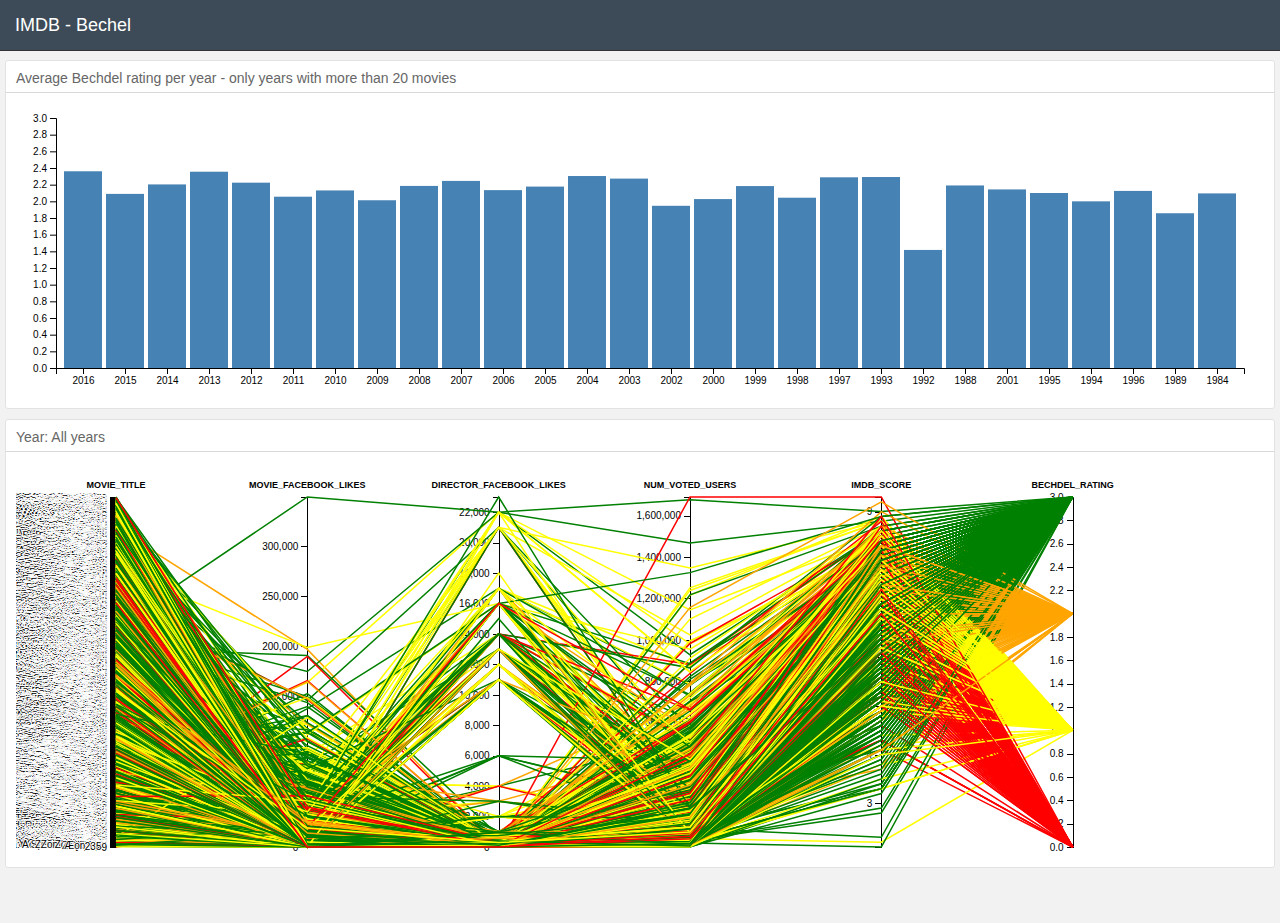
<file: index.html>
<!DOCTYPE html>
<style>
    .zoom {
        cursor: move;
        fill: none;
        pointer-events: all;
    }

    .area {
        fill: steelblue;
        clip-path: url(#clip);
    }
</style>

<!--[if lt IE 7]>      <html class="no-js lt-ie9 lt-ie8 lt-ie7"> <![endif]-->
<!--[if IE 7]>         <html class="no-js lt-ie9 lt-ie8"> <![endif]-->
<!--[if IE 8]>         <html class="no-js lt-ie9"> <![endif]-->
<!--[if gt IE 8]><!-->
<html class="no-js"> <!--<![endif]-->

<head>
  <meta charset="utf-8">
  <meta http-equiv="X-UA-Compatible" content="IE=edge">
  <meta name="description" content="">
  <meta name="viewport" content="width=device-width, initial-scale=1">

  <title>IMDB - Bechel</title>
  <link rel="stylesheet" href="./static/lib/css//bootstrap.min.css">
  <link rel="stylesheet" href="./static/lib/css/keen-dashboards.css">
  <link rel="stylesheet" href="./static/css/bar.css">
  <link rel="stylesheet" href="./static/css/barchart.css">
  <link rel="stylesheet" href="./static/css/normalise.css">
  <link rel="stylesheet" href="./static/css/pc.css">
  

</head>
<body class="application">
  <!--[if lt IE 7]>
      <p class="browsehappy">You are using an <strong>outdated</strong> browser. Please <a href="http://browsehappy.com/">upgrade your browser</a> to improve your experience.</p>
  <![endif]-->
  <div class="navbar navbar-inverse navbar-fixed-top" role="navigation">
    <div class="container-fluid">
      <div class="navbar-header">
        <a class="navbar-brand" href="./">IMDB - Bechel</a>
      </div>
    </div>
  </div>

  <div class="container-fluid">
    
    <!-- plots -->
    <div class="row">
      <div class="col">
        <div class="chart-wrapper">

          <div class="chart-title">
            Average Bechdel rating per year - only years with more than <span id="threshold-label">??</span> movies
          </div>
          <div class="chart-stage">
            <div id ="bar-chart"></div>
          </div>
        </div>
      </div>
    </div><!-- row -->
      <div class="row">
      <div class="col">
        <div class="chart-wrapper">

          <div class="chart-title">
              Year: <span id="year-label">All years</span>
          </div>
          <div class="chart-stage">
              <div id ="pc-chart"></div>
          </div>
        </div>
      </div>
    </div> <!-- row -->

</div>

  <script src="./static/lib/js/jquery.min.js"></script>
  <script src="./static/lib/js/bootstrap.min.js"></script>
  <script src="./static/lib/js/d3.min.js"></script>
  <script src="./static/lib/js/crossfilter.min.js"></script>
  <script src="./static/lib/js/queue.js" type='text/javascript'></script>
  <!-- Modules -->

  
  <script src="./static/js/pc.js"></script>
  <script src="./static/js/bar.js"></script>
  <script src="./static/js/barchart.js"></script>
  <script src="./static/js/main.js"></script>

</body>
</html>
</file>
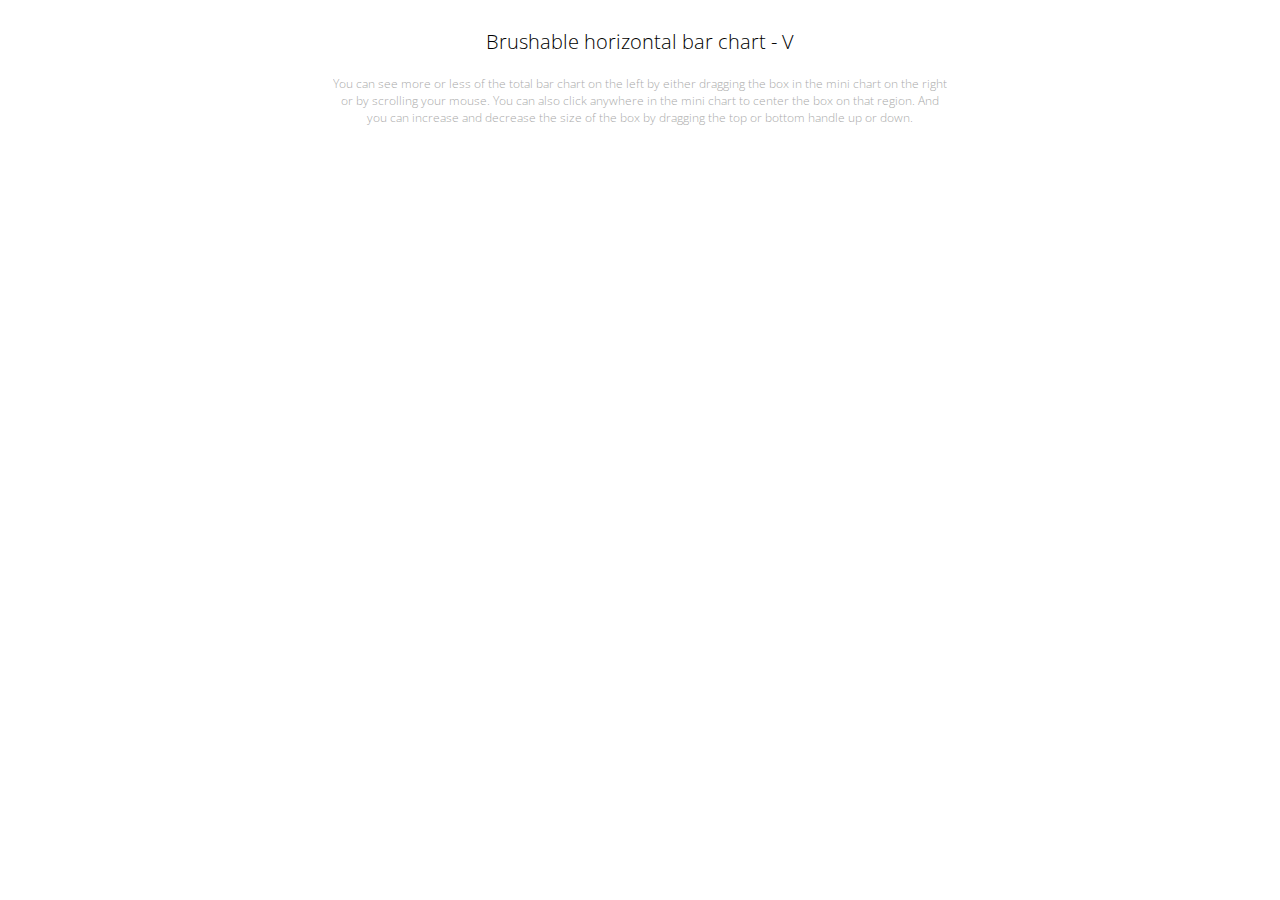
<file: brushBar-v3.html>
<!DOCTYPE html>
<head>
  <!-- Based on http://bl.ocks.org/nbremer/4c015860931fb6a13afc7bac51f40b43 -->
  <meta charset="utf-8">
  <title>Brushable bar chart - Horizontal - V</title>

  <!-- Google fonts -->
  <link href='https://fonts.googleapis.com/css?family=Open+Sans:300,400' rel='stylesheet' type='text/css'>

  <!-- <script src="d3.v3.js"></script> -->
  <script src="//d3js.org/d3.v3.min.js"></script>

  <style>
    body {
      font-size: 10px;
      font-family: 'Open Sans', sans-serif;
      font-weight: 400;
      text-align: center;
    }

    #title {
      font-size: 20px;
      padding-bottom: 10px;
      padding-top: 20px;
      font-weight: 300;
    }

    #explanation {
      font-size: 12px;
      max-width: 620px;
      margin: 0 auto;
      padding-top: 10px;
      color: #ababab;
      font-weight: 300;
    }

    .y.axis line {
      fill: none;
    }

    .x.axis line {
      fill: none;
      stroke: #e0e0e0;
      shape-rendering: crispEdges;
    }

    .axis path {
      display: none;
    }

    .brush .extent {
      fill-opacity: .125;
      shape-rendering: crispEdges;
    }

    .resize {
      display: inline !important; /* show when empty */
      fill: #7A7A7A;
      fill-opacity: 1;
      stroke: #7A7A7A;
      stroke-width: 2px;
    }

    .bar {
      /*shape-rendering: crispEdges;*/
    }
  </style>

</head>

<body>

  <div id="title">Brushable horizontal bar chart - V</div>
  <div id="chart"></div>
  <div id="explanation">You can see more or less of the total bar chart on the left by either dragging the box in the mini chart on the right or by scrolling your mouse. You can also click anywhere in the mini chart to center the box on that region. And you can increase and decrease the size of the box by dragging the top or bottom handle up or down.</div>

  <script>

  var data = [],
      svg,
      defs,
      gBrush,
      brush,
      main_xScale,
      mini_xScale,
      main_yScale,
      mini_yScale,
      main_yZoom,
      main_xAxis,
      main_yAxis,
      mini_width,
      textScale;

  init();

  function init() {

    //Create the random data
    for (var i = 0; i < 40; i++) {
      var my_object = {};
      my_object.key = i;
      my_object.country = makeWord();
      my_object.value = Math.floor(Math.random() * 600);
      data.push(my_object);
    }//for i 
    data.sort(function(a,b) { return b.value - a.value; });

    /////////////////////////////////////////////////////////////
    ///////////////// Set-up SVG and wrappers ///////////////////
    /////////////////////////////////////////////////////////////

    //Added only for the mouse wheel
    var zoomer = d3.behavior.zoom()
        .on("zoom", null);

    var main_margin = {top: 10, right: 10, bottom: 30, left: 100},
        main_width = 500 - main_margin.left - main_margin.right,
        main_height = 400 - main_margin.top - main_margin.bottom;

    var mini_margin = {top: 10, right: 10, bottom: 30, left: 10},
        mini_height = 400 - mini_margin.top - mini_margin.bottom;
    mini_width = 100 - mini_margin.left - mini_margin.right;

    svg = d3.select("#chart").append("svg")
        .attr("class", "svgWrapper")
        .attr("width", main_width + main_margin.left + main_margin.right + mini_width + mini_margin.left + mini_margin.right)
        .attr("height", main_height + main_margin.top + main_margin.bottom)
        .call(zoomer)
        .on("wheel.zoom", scroll)
        //.on("mousewheel.zoom", scroll)
        //.on("DOMMouseScroll.zoom", scroll)
        //.on("MozMousePixelScroll.zoom", scroll)
        //Is this needed?
        .on("mousedown.zoom", null)
        .on("touchstart.zoom", null)
        .on("touchmove.zoom", null)
        .on("touchend.zoom", null);

    var mainGroup = svg.append("g")
            .attr("class","mainGroupWrapper")
            .attr("transform","translate(" + main_margin.left + "," + main_margin.top + ")")
            .append("g") //another one for the clip path - due to not wanting to clip the labels
            .attr("clip-path", "url(#clip)")
            .style("clip-path", "url(#clip)")
            .attr("class","mainGroup");

    var miniGroup = svg.append("g")
            .attr("class","miniGroup")
            .attr("transform","translate(" + (main_margin.left + main_width + main_margin.right + mini_margin.left) + "," + mini_margin.top + ")");

    var brushGroup = svg.append("g")
            .attr("class","brushGroup")
            .attr("transform","translate(" + (main_margin.left + main_width + main_margin.right + mini_margin.left) + "," + mini_margin.top + ")");

    /////////////////////////////////////////////////////////////
    ////////////////////// Initiate scales //////////////////////
    /////////////////////////////////////////////////////////////

    main_xScale = d3.scale.linear().range([0, main_width]);
    mini_xScale = d3.scale.linear().range([0, mini_width]);

    main_yScale = d3.scale.ordinal().rangeBands([0, main_height], 0.4, 0);
    mini_yScale = d3.scale.ordinal().rangeBands([0, mini_height], 0.4, 0);

    //Based on the idea from: http://stackoverflow.com/questions/21485339/d3-brushing-on-grouped-bar-chart
    main_yZoom = d3.scale.linear()
        .range([0, main_height])
        .domain([0, main_height]);

    //Create x axis object
    main_xAxis = d3.svg.axis()
      .scale(main_xScale)
      .orient("bottom")
      .ticks(4)
      //.tickSize(0)
      .outerTickSize(0);

    //Add group for the x axis
    d3.select(".mainGroupWrapper")
        .append("g")
        .attr("class", "x axis")
        .attr("transform", "translate(" + 0 + "," + (main_height + 5) + ")");

    //Create y axis object
    main_yAxis = d3.svg.axis()
      .scale(main_yScale)
      .orient("left")
      .tickSize(0)
      .outerTickSize(0);

    //Add group for the y axis
    mainGroup.append("g")
        .attr("class", "y axis")
        .attr("transform", "translate(-5,0)");
 
    /////////////////////////////////////////////////////////////
    /////////////////////// Update scales ///////////////////////
    /////////////////////////////////////////////////////////////

    //Update the scales
    main_xScale.domain([0, d3.max(data, function(d) { return d.value; })]);
    mini_xScale.domain([0, d3.max(data, function(d) { return d.value; })]);
    main_yScale.domain(data.map(function(d) { return d.country; }));
    mini_yScale.domain(data.map(function(d) { return d.country; }));
    
    //Create the visual part of the y axis
    d3.select(".mainGroup").select(".y.axis").call(main_yAxis);

    /////////////////////////////////////////////////////////////
    ///////////////////// Label axis scales /////////////////////
    /////////////////////////////////////////////////////////////

    textScale = d3.scale.linear()
      .domain([15,50])
      .range([12,6])
      .clamp(true);
    
    /////////////////////////////////////////////////////////////
    ///////////////////////// Create brush //////////////////////
    /////////////////////////////////////////////////////////////

    //What should the first extent of the brush become - a bit arbitrary this
    var brushExtent = Math.max( 1, Math.min( 20, Math.round(data.length*0.2) ) );

    brush = d3.svg.brush()
        .y(mini_yScale)
        .extent([mini_yScale(data[0].country), mini_yScale(data[brushExtent].country)])
        .on("brush", brushmove)
        //.on("brushend", brushend);

    //Set up the visual part of the brush
    gBrush = d3.select(".brushGroup").append("g")
      .attr("class", "brush")
      .call(brush);
    
    gBrush.selectAll(".resize")
      .append("line")
      .attr("x2", mini_width);

    gBrush.selectAll(".resize")
      .append("path")
      .attr("d", d3.svg.symbol().type("triangle-up").size(20))
      .attr("transform", function(d,i) { 
        return i ? "translate(" + (mini_width/2) + "," + 4 + ") rotate(180)" : "translate(" + (mini_width/2) + "," + -4 + ") rotate(0)"; 
      });

    gBrush.selectAll("rect")
      .attr("width", mini_width);

    //On a click recenter the brush window
    gBrush.select(".background")
      .on("mousedown.brush", brushcenter)
      .on("touchstart.brush", brushcenter);

    ///////////////////////////////////////////////////////////////////////////
    /////////////////// Create a rainbow gradient - for fun ///////////////////
    ///////////////////////////////////////////////////////////////////////////

    defs = svg.append("defs")

    //Create two separate gradients for the main and mini bar - just because it looks fun
    createGradient("gradient-rainbow-main", "60%");
    createGradient("gradient-rainbow-mini", "13%");

    //Add the clip path for the main bar chart
    defs.append("clipPath")
      .attr("id", "clip")
      .append("rect")
    	.attr("x", -main_margin.left)
      .attr("width", main_width + main_margin.left)
      .attr("height", main_height);

    /////////////////////////////////////////////////////////////
    /////////////// Set-up the mini bar chart ///////////////////
    /////////////////////////////////////////////////////////////

    //The mini brushable bar
    //DATA JOIN
    var mini_bar = d3.select(".miniGroup").selectAll(".bar")
      .data(data, function(d) { return d.key; });

    //UDPATE
    mini_bar
      .attr("width", function(d) { return mini_xScale(d.value); })
      .attr("y", function(d,i) { return mini_yScale(d.country); })
      .attr("height", mini_yScale.rangeBand());

    //ENTER
    mini_bar.enter().append("rect")
      .attr("class", "bar")
      .attr("x", 0)
      .attr("width", function(d) { return mini_xScale(d.value); })
      .attr("y", function(d,i) { return mini_yScale(d.country); })
      .attr("height", mini_yScale.rangeBand())
      .style("fill", "url(#gradient-rainbow-mini)");

    //EXIT
    mini_bar.exit()
      .remove();

    //Start the brush
    gBrush.call(brush.event);

  }//init

  //Function runs on a brush move - to update the big bar chart
  function update() {

    /////////////////////////////////////////////////////////////
    ////////// Update the bars of the main bar chart ////////////
    /////////////////////////////////////////////////////////////

    //DATA JOIN
    var bar = d3.select(".mainGroup").selectAll(".bar")
        .data(data, function(d) { return d.key; });

    //UPDATE
    bar
      .attr("y", function(d,i) { return main_yScale(d.country); })
      .attr("height", main_yScale.rangeBand())
      .attr("x", 0)
      .transition().duration(50)
      .attr("width", function(d) { return main_xScale(d.value); });

    //ENTER
    bar.enter().append("rect")
      .attr("class", "bar")
      .style("fill", "url(#gradient-rainbow-main)")
      .attr("y", function(d,i) { return main_yScale(d.country); })
      .attr("height", main_yScale.rangeBand())
      .attr("x", 0)
      .transition().duration(50)
      .attr("width", function(d) { return main_xScale(d.value); });

    //EXIT
    bar.exit()
      .remove();

  }//update

  /////////////////////////////////////////////////////////////
  ////////////////////// Brush functions //////////////////////
  /////////////////////////////////////////////////////////////

  //First function that runs on a brush move
  function brushmove() {

    var extent = brush.extent();

    //Which bars are still "selected"
    var selected = mini_yScale.domain()
      .filter(function(d) { return (extent[0] - mini_yScale.rangeBand() + 1e-2 <= mini_yScale(d)) && (mini_yScale(d) <= extent[1] - 1e-2); }); 
    //Update the colors of the mini chart - Make everything outside the brush grey
    d3.select(".miniGroup").selectAll(".bar")
      .style("fill", function(d, i) { return selected.indexOf(d.country) > -1 ? "url(#gradient-rainbow-mini)" : "#e0e0e0"; });

    //Update the label size
    d3.selectAll(".y.axis text")
      .style("font-size", textScale(selected.length));
    
    /////////////////////////////////////////////////////////////
    ///////////////////// Update the axes ///////////////////////
    /////////////////////////////////////////////////////////////

    //Reset the part that is visible on the big chart
    var originalRange = main_yZoom.range();
    main_yZoom.domain( extent );

    //Update the domain of the x & y scale of the big bar chart
    main_yScale.domain(data.map(function(d) { return d.country; }));
    main_yScale.rangeBands( [ main_yZoom(originalRange[0]), main_yZoom(originalRange[1]) ], 0.4, 0);

    //Update the y axis of the big chart
    d3.select(".mainGroup")
      .select(".y.axis")
      .call(main_yAxis);

    //Find the new max of the bars to update the x scale
    var newMaxXScale = d3.max(data, function(d) { return selected.indexOf(d.country) > -1 ? d.value : 0; });
    main_xScale.domain([0, newMaxXScale]);

    //Update the x axis of the big chart
    d3.select(".mainGroupWrapper")
      .select(".x.axis")
      .transition().duration(50)
      .call(main_xAxis);

    //Update the big bar chart
    update();
    
  }//brushmove

  /////////////////////////////////////////////////////////////
  ////////////////////// Click functions //////////////////////
  /////////////////////////////////////////////////////////////

  //Based on http://bl.ocks.org/mbostock/6498000
  //What to do when the user clicks on another location along the brushable bar chart
  function brushcenter() {
    var target = d3.event.target,
        extent = brush.extent(),
        size = extent[1] - extent[0],
        range = mini_yScale.range(),
        y0 = d3.min(range) + size / 2,
        y1 = d3.max(range) + mini_yScale.rangeBand() - size / 2,
        center = Math.max( y0, Math.min( y1, d3.mouse(target)[1] ) );

    d3.event.stopPropagation();

    gBrush
        .call(brush.extent([center - size / 2, center + size / 2]))
        .call(brush.event);

  }//brushcenter

  /////////////////////////////////////////////////////////////
  ///////////////////// Scroll functions //////////////////////
  /////////////////////////////////////////////////////////////

  function scroll() {

    //Mouse scroll on the mini chart
    var extent = brush.extent(),
      size = extent[1] - extent[0],
      range = mini_yScale.range(),
      y0 = d3.min(range),
      y1 = d3.max(range) + mini_yScale.rangeBand(),
      dy = d3.event.deltaY,
      topSection;

    if ( extent[0] - dy < y0 ) { topSection = y0; } 
    else if ( extent[1] - dy > y1 ) { topSection = y1 - size; } 
    else { topSection = extent[0] - dy; }

    //Make sure the page doesn't scroll as well
    d3.event.stopPropagation();
    d3.event.preventDefault();

    gBrush
        .call(brush.extent([ topSection, topSection + size ]))
        .call(brush.event);

  }//scroll

  /////////////////////////////////////////////////////////////
  ///////////////////// Helper functions //////////////////////
  /////////////////////////////////////////////////////////////

  //Create a gradient 
  function createGradient(idName, endPerc) {

    var coloursRainbow = ["#EFB605", "#E9A501", "#E48405", "#E34914", "#DE0D2B", "#CF003E", "#B90050", "#A30F65", "#8E297E", "#724097", "#4F54A8", "#296DA4", "#0C8B8C", "#0DA471", "#39B15E", "#7EB852"];

    defs.append("linearGradient")
      .attr("id", idName)
      .attr("gradientUnits", "userSpaceOnUse")
      .attr("x1", "0%").attr("y1", "0%")
      .attr("x2", endPerc).attr("y2", "0%")
      .selectAll("stop") 
      .data(coloursRainbow)                  
      .enter().append("stop") 
      .attr("offset", function(d,i) { return i/(coloursRainbow.length-1); })   
      .attr("stop-color", function(d) { return d; });
  }//createGradient

  //Function to generate random strings of 5 letters - for the demo only
  function makeWord() {
      var possible_UC = "ABCDEFGHIJKLMNOPQRSTUVWXYZ";
      var text = possible_UC.charAt(Math.floor(Math.random() * possible_UC.length));
      
      var possible_LC = "abcdefghijklmnopqrstuvwxyz";

      for( var i=0; i < 5; i++ )
          text += possible_LC.charAt(Math.floor(Math.random() * possible_LC.length));

      return text;
  }//makeWord

  </script>

</body>
</html>
</file>
<file: static/lib/css/keen-dashboards.css>
/*
 * Full-page application style
 */

body.application {
  background: #f2f2f2;
  padding: 60px 20px 0;
}
body.application > .container-fluid {
  padding-left: 0px;
  padding-right: 0px;
}
body.application div[class^="col-"] {
  padding-left: 5px;
  padding-right: 5px;
}
body.application div[class^="col-"] div[class^="col-"] {
  padding-left: 15px;
  padding-right: 15px;
}

body.application hr {
  border-color: #d7d7d7;
  margin: 10px 0;
}



.navbar-inverse {
  background-color: #3d4a57;
  border-color: #333;
}
.navbar-inverse .navbar-nav > li > a,
.navbar a.navbar-brand {
  color: #fbfbfb;
  text-decoration: none;
}

.chart-wrapper {
  background: #fff;
  border: 1px solid #e2e2e2;
  border-radius: 3px;
  margin-bottom: 10px;
}
.chart-wrapper .chart-title {
  border-bottom: 1px solid #d7d7d7;
  color: #666;
  font-size: 14px;
  font-weight: 200;
  padding: 7px 10px 4px;
}

.chart-wrapper .chart-stage {
  /*min-height: 240px;*/
  overflow: hidden;
  padding: 5px 10px;
  position: relative;
}

.chart-wrapper .chart-notes {
  background: #fbfbfb;
  border-top: 1px solid #e2e2e2;
  color: #808080;
  font-size: 12px;
  padding: 8px 10px 5px;
}
</file>
<file: static/css/bar.css>
.bar{
    fill: steelblue;
    
}

.bar:hover {
    fill: brown;
    cursor: pointer;
  }

  .selected{
    fill: brown;
  }

/* From https://bl.ocks.org/d3noob/257c360b3650b9f0a52dd8257d7a2d73 */
div.bar-tooltip {
    position: absolute;
    text-align: center;
    width: 100px;
    height: 45px;
    padding: 2px;
    font: 12px sans-serif;
    background: white;
    border: 0px;
    border-radius: 8px;
    pointer-events: none;
  }
</file>
<file: static/css/barchart.css>
.bar{
    fill: steelblue;
}

.bar:hover {
    fill: brown;
  }

  .selected{
    fill: brown;
  }

.brush-bar-chart .x.axis path {
    display: none;
  }

  #brush-bar-chart .x.axis text {
      text-anchor: end;
      transform: rotate(-45deg) translate(-6px, -4px);
  }


  #brush-bar-chart svg {
      overflow: visible;
  }
</file>
<file: static/css/normalise.css>
/*! HTML5 Boilerplate v4.3.0 | MIT License | http://h5bp.com/ */

/*
 * What follows is the result of much research on cross-browser styling.
 * Credit left inline and big thanks to Nicolas Gallagher, Jonathan Neal,
 * Kroc Camen, and the H5BP dev community and team.
 */

/* ==========================================================================
   Base styles: opinionated defaults
   ========================================================================== */

html,
button,
input,
select,
textarea {
    color: #222;
}

#k{
        width: 50px;
    }

html {
    font-size: 1em;
    line-height: 1.4;
}

/*
 * Remove text-shadow in selection highlight: h5bp.com/i
 * These selection rule sets have to be separate.
 * Customize the background color to match your design.
 */

::-moz-selection {
    background: #b3d4fc;
    text-shadow: none;
}

::selection {
    background: #b3d4fc;
    text-shadow: none;
}

/*
 * A better looking default horizontal rule
 */

hr {
    display: block;
    height: 1px;
    border: 0;
    border-top: 1px solid #ccc;
    margin: 1em 0;
    padding: 0;
}

/*
 * Remove the gap between images, videos, audio and canvas and the bottom of
 * their containers: h5bp.com/i/440
 */

audio,
canvas,
img,
video {
    vertical-align: middle;
}

/*
 * Remove default fieldset styles.
 */

fieldset {
    border: 0;
    margin: 0;
    padding: 0;
}

/*
 * Allow only vertical resizing of textareas.
 */

textarea {
    resize: vertical;
}

/* ==========================================================================
   Browse Happy prompt
   ========================================================================== */

.browsehappy {
    margin: 0.2em 0;
    background: #ccc;
    color: #000;
    padding: 0.2em 0;
}

/* ==========================================================================
   Author's custom styles
   ========================================================================== */

html,
body {
    height: 100%;
    /* The html and body elements cannot have any padding or margin. */
}

/* Wrapper for page content to push down footer */
#wrap {
    min-height: 100%;
    height: auto;/* Negative indent footer by its height */
    margin: 0 auto -60px;/* Pad bottom by footer height */
    padding: 0 0 60px;
    background-color: rgba(0, 0, 0, 0);
}

/* Set the fixed height of the footer here */
#footer {
    height: 60px;
    background-color: #f5f5f5;
}


/* Custom page CSS
-------------------------------------------------- */
/* Not required for template or sticky footer method. */


@media (min-width: 1200px){
    .container {
        width: auto;
    }
}



/* ==========================================================================
   Helper classes
   ========================================================================== */

/*
 * Image replacement
 */

.ir {
    background-color: transparent;
    border: 0;
    overflow: hidden;
    /* IE 6/7 fallback */
    *text-indent: -9999px;
}

.ir:before {
    content: "";
    display: block;
    width: 0;
    height: 150%;
}

/*
 * Hide from both screenreaders and browsers: h5bp.com/u
 */

.hidden {
    display: none !important;
    visibility: hidden;
}

/*
 * Hide only visually, but have it available for screenreaders: h5bp.com/v
 */

.visuallyhidden {
    border: 0;
    clip: rect(0 0 0 0);
    height: 1px;
    margin: -1px;
    overflow: hidden;
    padding: 0;
    position: absolute;
    width: 1px;
}

/*
 * Extends the .visuallyhidden class to allow the element to be focusable
 * when navigated to via the keyboard: h5bp.com/p
 */

.visuallyhidden.focusable:active,
.visuallyhidden.focusable:focus {
    clip: auto;
    height: auto;
    margin: 0;
    overflow: visible;
    position: static;
    width: auto;
}

/*
 * Hide visually and from screenreaders, but maintain layout
 */

.invisible {
    visibility: hidden;
}

/*
 * Clearfix: contain floats
 *
 * For modern browsers
 * 1. The space content is one way to avoid an Opera bug when the
 *    `contenteditable` attribute is included anywhere else in the document.
 *    Otherwise it causes space to appear at the top and bottom of elements
 *    that receive the `clearfix` class.
 * 2. The use of `table` rather than `block` is only necessary if using
 *    `:before` to contain the top-margins of child elements.
 */

.clearfix:before,
.clearfix:after {
    content: " "; /* 1 */
    display: table; /* 2 */
}

.clearfix:after {
    clear: both;
}

/*
 * For IE 6/7 only
 * Include this rule to trigger hasLayout and contain floats.
 */

.clearfix {
    *zoom: 1;
}

/* ==========================================================================
   EXAMPLE Media Queries for Responsive Design.
   These examples override the primary ('mobile first') styles.
   Modify as content requires.
   ========================================================================== */

@media only screen and (min-width: 35em) {
    /* Style adjustments for viewports that meet the condition */
}

@media print,
       (-o-min-device-pixel-ratio: 5/4),
       (-webkit-min-device-pixel-ratio: 1.25),
       (min-resolution: 120dpi) {
    /* Style adjustments for high resolution devices */
}

/* ==========================================================================
   Print styles.
   Inlined to avoid required HTTP connection: h5bp.com/r
   ========================================================================== */

@media print {
    * {
        background: transparent !important;
        color: #000 !important; /* Black prints faster: h5bp.com/s */
        box-shadow: none !important;
        text-shadow: none !important;
    }

    a,
    a:visited {
        text-decoration: underline;
    }

    a[href]:after {
        content: " (" attr(href) ")";
    }

    abbr[title]:after {
        content: " (" attr(title) ")";
    }

    /*
     * Don't show links for images, or javascript/internal links
     */

    .ir a:after,
    a[href^="javascript:"]:after,
    a[href^="#"]:after {
        content: "";
    }

    pre,
    blockquote {
        border: 1px solid #999;
        page-break-inside: avoid;
    }

    thead {
        display: table-header-group; /* h5bp.com/t */
    }

    tr,
    img {
        page-break-inside: avoid;
    }

    img {
        max-width: 100% !important;
    }

    @page {
        margin: 0.5cm;
    }

    p,
    h2,
    h3 {
        orphans: 3;
        widows: 3;
    }

    h2,
    h3 {
        page-break-after: avoid;
    }
    
}
</file>
<file: static/css/pc.css>
.background path {
    fill: none;
    stroke: none;
    stroke-width: 20px;
    pointer-events: stroke;
  }
  
  .foreground path {
    fill: none;
    stroke: steelblue;
    stroke-width: 1.5px;
  }
  
  .axis .title {
    font-size: 11px;
    font-weight: bold;
    text-transform: uppercase;
  }
  
  .axis line,
  .axis path {
    fill: none;
    stroke: #000;
    shape-rendering: crispEdges;
  }
  
  .axis.string {
    font-size: 6px;
  }
  
  .label {
    -webkit-transition: fill 125ms linear;
  }
  
  .active .label:not(.inactive) {
    font-weight: bold;
    font-size: 11px;
  }
  
  .label.inactive {
    fill: #ccc;
  }
  
  .foreground path.inactive {
    stroke: #ccc;
    stroke-opacity: .5;
    stroke-width: 1px;
  }
  
  
  div.tooltip {
    position: absolute;
    text-align: center;
    width: 60px;
    height: 28px;
    padding: 2px;
    font: 12px sans-serif;
    background: lightsteelblue;
    border: 0px;
    border-radius: 8px;
    pointer-events: none;
  }
  
  .brushed {
      stroke: #8e1b54;
      opacity: 1.0;
  }
  
  .non_brushed {
      opacity: 0.5;
  }
  
        svg {
        font: 10px sans-serif;
        }
  
  
        .brush .extent {
        fill-opacity: .3;
        stroke: #fff;
        shape-rendering: crispEdges;
        }
  
        .axis line,
        .axis path {
        fill: none;
        stroke: #000;
        shape-rendering: crispEdges;
        }
  
        .axis text {
        text-shadow: 0 1px 0 #fff, 1px 0 0 #fff, 0 -1px 0 #fff, -1px 0 0 #fff;
        cursor: move;
        }
  
  .country-map{
    fill: #FFF;
    stroke: #CCC;
  }
  
  .bg-country{
    fill: #FFF;
    stroke: #CCC;
  }
</file>
